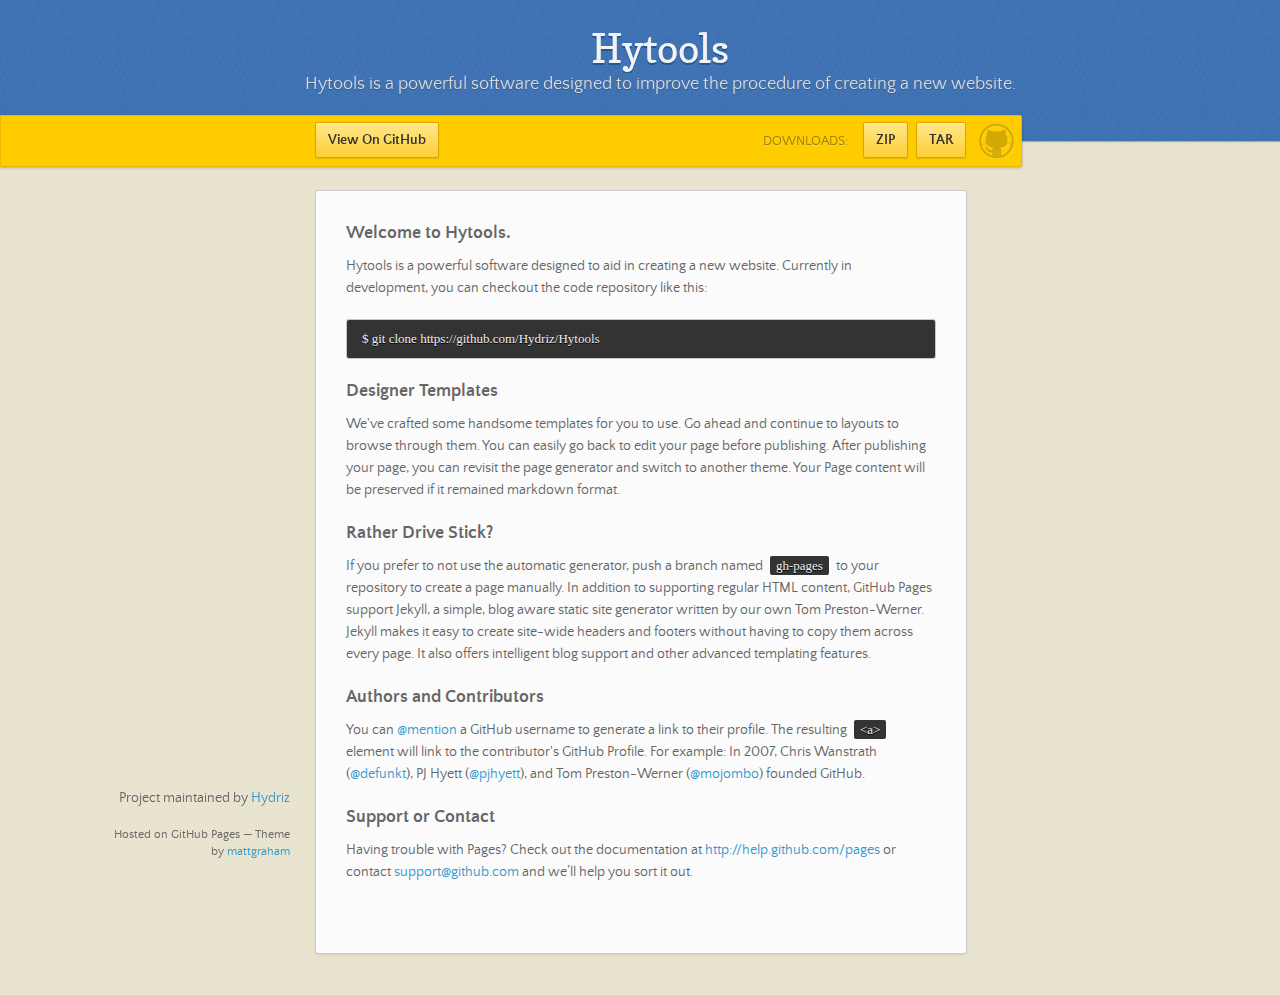
<file: index.html>
<!doctype html>
<html>
  <head>
    <meta charset="utf-8">
    <meta http-equiv="X-UA-Compatible" content="chrome=1">
    <title>Hytools by Hydriz</title>
    <link rel="stylesheet" href="stylesheets/styles.css">
    <link rel="stylesheet" href="stylesheets/pygment_trac.css">
    <script src="https://ajax.googleapis.com/ajax/libs/jquery/1.7.1/jquery.min.js"></script>
    <script src="javascripts/main.js"></script>
    <!--[if lt IE 9]>
      <script src="//html5shiv.googlecode.com/svn/trunk/html5.js"></script>
    <![endif]-->
    <meta name="viewport" content="width=device-width, initial-scale=1, user-scalable=no">

  </head>
  <body>

      <header>
        <h1>Hytools</h1>
        <p>Hytools is a powerful software designed to improve the procedure of creating a new website.</p>
      </header>

      <div id="banner">
        <span id="logo"></span>

        <a href="https://github.com/Hydriz/Hytools" class="button fork"><strong>View On GitHub</strong></a>
        <div class="downloads">
          <span>Downloads:</span>
          <ul>
            <li><a href="https://github.com/Hydriz/Hytools/zipball/master" class="button">ZIP</a></li>
            <li><a href="https://github.com/Hydriz/Hytools/tarball/master" class="button">TAR</a></li>
          </ul>
        </div>
      </div><!-- end banner -->

    <div class="wrapper">
      <nav>
        <ul></ul>
      </nav>
      <section>
        <h3>Welcome to Hytools.</h3>

<p>Hytools is a powerful software designed to aid in creating a new website. Currently in development, you can checkout the code repository like this:</p>

<pre><code>$ git clone https://github.com/Hydriz/Hytools
</code></pre>

<h3>Designer Templates</h3>

<p>We've crafted some handsome templates for you to use. Go ahead and continue to layouts to browse through them. You can easily go back to edit your page before publishing. After publishing your page, you can revisit the page generator and switch to another theme. Your Page content will be preserved if it remained markdown format.</p>

<h3>Rather Drive Stick?</h3>

<p>If you prefer to not use the automatic generator, push a branch named <code>gh-pages</code> to your repository to create a page manually. In addition to supporting regular HTML content, GitHub Pages support Jekyll, a simple, blog aware static site generator written by our own Tom Preston-Werner. Jekyll makes it easy to create site-wide headers and footers without having to copy them across every page. It also offers intelligent blog support and other advanced templating features.</p>

<h3>Authors and Contributors</h3>

<p>You can <a href="https://github.com/blog/821" class="user-mention">@mention</a> a GitHub username to generate a link to their profile. The resulting <code>&lt;a&gt;</code> element will link to the contributor's GitHub Profile. For example: In 2007, Chris Wanstrath (<a href="https://github.com/defunkt" class="user-mention">@defunkt</a>), PJ Hyett (<a href="https://github.com/pjhyett" class="user-mention">@pjhyett</a>), and Tom Preston-Werner (<a href="https://github.com/mojombo" class="user-mention">@mojombo</a>) founded GitHub.</p>

<h3>Support or Contact</h3>

<p>Having trouble with Pages? Check out the documentation at <a href="http://help.github.com/pages">http://help.github.com/pages</a> or contact <a href="mailto:support@github.com">support@github.com</a> and we’ll help you sort it out.</p>
      </section>
      <footer>
        <p>Project maintained by <a href="https://github.com/Hydriz">Hydriz</a></p>
        <p><small>Hosted on GitHub Pages &mdash; Theme by <a href="http://twitter.com/#!/michigangraham">mattgraham</a></small></p>
      </footer>
    </div>
    <!--[if !IE]><script>fixScale(document);</script><!--<![endif]-->
    
  </body>
</html>
</file>
<file: stylesheets/styles.css>
/*
Leap Day for Github Pages
by Matt Graham
*/
@font-face {
  font-family: 'Quattrocento Sans';
  src: url("../fonts/quattrocentosans-bold-webfont.eot");
  src: url("../fonts/quattrocentosans-bold-webfont.eot?#iefix") format("embedded-opentype"), url("../fonts/quattrocentosans-bold-webfont.woff") format("woff"), url("../fonts/quattrocentosans-bold-webfont.ttf") format("truetype"), url("../fonts/quattrocentosans-bold-webfont.svg#QuattrocentoSansBold") format("svg");
  font-weight: bold;
  font-style: normal;
}

@font-face {
  font-family: 'Quattrocento Sans';
  src: url("../fonts/quattrocentosans-bolditalic-webfont.eot");
  src: url("../fonts/quattrocentosans-bolditalic-webfont.eot?#iefix") format("embedded-opentype"), url("../fonts/quattrocentosans-bolditalic-webfont.woff") format("woff"), url("../fonts/quattrocentosans-bolditalic-webfont.ttf") format("truetype"), url("../fonts/quattrocentosans-bolditalic-webfont.svg#QuattrocentoSansBoldItalic") format("svg");
  font-weight: bold;
  font-style: italic;
}

@font-face {
  font-family: 'Quattrocento Sans';
  src: url("../fonts/quattrocentosans-italic-webfont.eot");
  src: url("../fonts/quattrocentosans-italic-webfont.eot?#iefix") format("embedded-opentype"), url("../fonts/quattrocentosans-italic-webfont.woff") format("woff"), url("../fonts/quattrocentosans-italic-webfont.ttf") format("truetype"), url("../fonts/quattrocentosans-italic-webfont.svg#QuattrocentoSansItalic") format("svg");
  font-weight: normal;
  font-style: italic;
}

@font-face {
  font-family: 'Quattrocento Sans';
  src: url("../fonts/quattrocentosans-regular-webfont.eot");
  src: url("../fonts/quattrocentosans-regular-webfont.eot?#iefix") format("embedded-opentype"), url("../fonts/quattrocentosans-regular-webfont.woff") format("woff"), url("../fonts/quattrocentosans-regular-webfont.ttf") format("truetype"), url("../fonts/quattrocentosans-regular-webfont.svg#QuattrocentoSansRegular") format("svg");
  font-weight: normal;
  font-style: normal;
}

@font-face {
  font-family: 'Copse';
  src: url("../fonts/copse-regular-webfont.eot");
  src: url("../fonts/copse-regular-webfont.eot?#iefix") format("embedded-opentype"), url("../fonts/copse-regular-webfont.woff") format("woff"), url("../fonts/copse-regular-webfont.ttf") format("truetype"), url("../fonts/copse-regular-webfont.svg#CopseRegular") format("svg");
  font-weight: normal;
  font-style: normal;
}

/* normalize.css 2012-02-07T12:37 UTC - http://github.com/necolas/normalize.css */
/* =============================================================================
   HTML5 display definitions
   ========================================================================== */
/*
 * Corrects block display not defined in IE6/7/8/9 & FF3
 */
article,
aside,
details,
figcaption,
figure,
footer,
header,
hgroup,
nav,
section,
summary {
  display: block;
}

/*
 * Corrects inline-block display not defined in IE6/7/8/9 & FF3
 */
audio,
canvas,
video {
  display: inline-block;
  *display: inline;
  *zoom: 1;
}

/*
 * Prevents modern browsers from displaying 'audio' without controls
 */
audio:not([controls]) {
  display: none;
}

/*
 * Addresses styling for 'hidden' attribute not present in IE7/8/9, FF3, S4
 * Known issue: no IE6 support
 */
[hidden] {
  display: none;
}

/* =============================================================================
   Base
   ========================================================================== */
/*
 * 1. Corrects text resizing oddly in IE6/7 when body font-size is set using em units
 *    http://clagnut.com/blog/348/#c790
 * 2. Prevents iOS text size adjust after orientation change, without disabling user zoom
 *    www.456bereastreet.com/archive/201012/controlling_text_size_in_safari_for_ios_without_disabling_user_zoom/
 */
html {
  font-size: 100%;
  /* 1 */
  -webkit-text-size-adjust: 100%;
  /* 2 */
  -ms-text-size-adjust: 100%;
  /* 2 */
}

/*
 * Addresses font-family inconsistency between 'textarea' and other form elements.
 */
html,
button,
input,
select,
textarea {
  font-family: sans-serif;
}

/*
 * Addresses margins handled incorrectly in IE6/7
 */
body {
  margin: 0;
}

/* =============================================================================
   Links
   ========================================================================== */
/*
 * Addresses outline displayed oddly in Chrome
 */
a:focus {
  outline: thin dotted;
}

/*
 * Improves readability when focused and also mouse hovered in all browsers
 * people.opera.com/patrickl/experiments/keyboard/test
 */
a:hover,
a:active {
  outline: 0;
}

/* =============================================================================
   Typography
   ========================================================================== */
/*
 * Addresses font sizes and margins set differently in IE6/7
 * Addresses font sizes within 'section' and 'article' in FF4+, Chrome, S5
 */
h1 {
  font-size: 2em;
  margin: 0.67em 0;
}

h2 {
  font-size: 1.5em;
  margin: 0.83em 0;
}

h3 {
  font-size: 1.17em;
  margin: 1em 0;
}

h4 {
  font-size: 1em;
  margin: 1.33em 0;
}

h5 {
  font-size: 0.83em;
  margin: 1.67em 0;
}

h6 {
  font-size: 0.75em;
  margin: 2.33em 0;
}

/*
 * Addresses styling not present in IE7/8/9, S5, Chrome
 */
abbr[title] {
  border-bottom: 1px dotted;
}

/*
 * Addresses style set to 'bolder' in FF3+, S4/5, Chrome
*/
b,
strong {
  font-weight: bold;
}

blockquote {
  margin: 1em 40px;
}

/*
 * Addresses styling not present in S5, Chrome
 */
dfn {
  font-style: italic;
}

/*
 * Addresses styling not present in IE6/7/8/9
 */
mark {
  background: #ff0;
  color: #000;
}

/*
 * Addresses margins set differently in IE6/7
 */
p,
pre {
  margin: 1em 0;
}

/*
 * Corrects font family set oddly in IE6, S4/5, Chrome
 * en.wikipedia.org/wiki/User:Davidgothberg/Test59
 */
pre,
code,
kbd,
samp {
  font-family: monospace, serif;
  _font-family: 'courier new', monospace;
  font-size: 1em;
}

/*
 * 1. Addresses CSS quotes not supported in IE6/7
 * 2. Addresses quote property not supported in S4
 */
/* 1 */
q {
  quotes: none;
}

/* 2 */
q:before,
q:after {
  content: '';
  content: none;
}

small {
  font-size: 75%;
}

/*
 * Prevents sub and sup affecting line-height in all browsers
 * gist.github.com/413930
 */
sub,
sup {
  font-size: 75%;
  line-height: 0;
  position: relative;
  vertical-align: baseline;
}

sup {
  top: -0.5em;
}

sub {
  bottom: -0.25em;
}

/* =============================================================================
   Lists
   ========================================================================== */
/*
 * Addresses margins set differently in IE6/7
 */
dl,
menu,
ol,
ul {
  margin: 1em 0;
}

dd {
  margin: 0 0 0 40px;
}

/*
 * Addresses paddings set differently in IE6/7
 */
menu,
ol,
ul {
  padding: 0 0 0 40px;
}

/*
 * Corrects list images handled incorrectly in IE7
 */
nav ul,
nav ol {
  list-style: none;
  list-style-image: none;
}

/* =============================================================================
   Embedded content
   ========================================================================== */
/*
 * 1. Removes border when inside 'a' element in IE6/7/8/9, FF3
 * 2. Improves image quality when scaled in IE7
 *    code.flickr.com/blog/2008/11/12/on-ui-quality-the-little-things-client-side-image-resizing/
 */
img {
  border: 0;
  /* 1 */
  -ms-interpolation-mode: bicubic;
  /* 2 */
}

/*
 * Corrects overflow displayed oddly in IE9
 */
svg:not(:root) {
  overflow: hidden;
}

/* =============================================================================
   Figures
   ========================================================================== */
/*
 * Addresses margin not present in IE6/7/8/9, S5, O11
 */
figure {
  margin: 0;
}

/* =============================================================================
   Forms
   ========================================================================== */
/*
 * Corrects margin displayed oddly in IE6/7
 */
form {
  margin: 0;
}

/*
 * Define consistent border, margin, and padding
 */
fieldset {
  border: 1px solid #c0c0c0;
  margin: 0 2px;
  padding: 0.35em 0.625em 0.75em;
}

/*
 * 1. Corrects color not being inherited in IE6/7/8/9
 * 2. Corrects text not wrapping in FF3 
 * 3. Corrects alignment displayed oddly in IE6/7
 */
legend {
  border: 0;
  /* 1 */
  padding: 0;
  white-space: normal;
  /* 2 */
  *margin-left: -7px;
  /* 3 */
}

/*
 * 1. Corrects font size not being inherited in all browsers
 * 2. Addresses margins set differently in IE6/7, FF3+, S5, Chrome
 * 3. Improves appearance and consistency in all browsers
 */
button,
input,
select,
textarea {
  font-size: 100%;
  /* 1 */
  margin: 0;
  /* 2 */
  vertical-align: baseline;
  /* 3 */
  *vertical-align: middle;
  /* 3 */
}

/*
 * Addresses FF3/4 setting line-height on 'input' using !important in the UA stylesheet
 */
button,
input {
  line-height: normal;
  /* 1 */
}

/*
 * 1. Improves usability and consistency of cursor style between image-type 'input' and others
 * 2. Corrects inability to style clickable 'input' types in iOS
 * 3. Removes inner spacing in IE7 without affecting normal text inputs
 *    Known issue: inner spacing remains in IE6
 */
button,
input[type="button"],
input[type="reset"],
input[type="submit"] {
  cursor: pointer;
  /* 1 */
  -webkit-appearance: button;
  /* 2 */
  *overflow: visible;
  /* 3 */
}

/*
 * Re-set default cursor for disabled elements
 */
button[disabled],
input[disabled] {
  cursor: default;
}

/*
 * 1. Addresses box sizing set to content-box in IE8/9
 * 2. Removes excess padding in IE8/9
 * 3. Removes excess padding in IE7
      Known issue: excess padding remains in IE6
 */
input[type="checkbox"],
input[type="radio"] {
  box-sizing: border-box;
  /* 1 */
  padding: 0;
  /* 2 */
  *height: 13px;
  /* 3 */
  *width: 13px;
  /* 3 */
}

/*
 * 1. Addresses appearance set to searchfield in S5, Chrome
 * 2. Addresses box-sizing set to border-box in S5, Chrome (include -moz to future-proof)
 */
input[type="search"] {
  -webkit-appearance: textfield;
  /* 1 */
  -moz-box-sizing: content-box;
  -webkit-box-sizing: content-box;
  /* 2 */
  box-sizing: content-box;
}

/*
 * Removes inner padding and search cancel button in S5, Chrome on OS X
 */
input[type="search"]::-webkit-search-decoration,
input[type="search"]::-webkit-search-cancel-button {
  -webkit-appearance: none;
}

/*
 * Removes inner padding and border in FF3+
 * www.sitepen.com/blog/2008/05/14/the-devils-in-the-details-fixing-dojos-toolbar-buttons/
 */
button::-moz-focus-inner,
input::-moz-focus-inner {
  border: 0;
  padding: 0;
}

/*
 * 1. Removes default vertical scrollbar in IE6/7/8/9
 * 2. Improves readability and alignment in all browsers
 */
textarea {
  overflow: auto;
  /* 1 */
  vertical-align: top;
  /* 2 */
}

/* =============================================================================
   Tables
   ========================================================================== */
/*
 * Remove most spacing between table cells
 */
table {
  border-collapse: collapse;
  border-spacing: 0;
}

body {
  font: 14px/22px "Quattrocento Sans", "Helvetica Neue", Helvetica, Arial, sans-serif;
  color: #666;
  font-weight: 300;
  margin: 0px;
  padding: 0px 0 20px 0px;
  background: url(../images/body-background.png) #eae6d1;
}

h1, h2, h3, h4, h5, h6 {
  color: #333;
  margin: 0 0 10px;
}

p, ul, ol, table, pre, dl {
  margin: 0 0 20px;
}

h1, h2, h3 {
  line-height: 1.1;
}

h1 {
  font-size: 28px;
}

h2 {
  font-size: 24px;
  color: #393939;
}

h3, h4, h5, h6 {
  color: #666666;
}

h3 {
  font-size: 18px;
  line-height: 24px;
}

a {
  color: #3399cc;
  font-weight: 400;
  text-decoration: none;
}

a small {
  font-size: 11px;
  color: #666;
  margin-top: -0.6em;
  display: block;
}

ul {
  list-style-image: url("../images/bullet.png");
}

strong {
  font-weight: bold;
  color: #333;
}

.wrapper {
  width: 650px;
  margin: 0 auto;
  position: relative;
}

section img {
  max-width: 100%;
}

blockquote {
  border-left: 1px solid #ffcc00;
  margin: 0;
  padding: 0 0 0 20px;
  font-style: italic;
}

code {
  font-family: "Lucida Sans", Monaco, Bitstream Vera Sans Mono, Lucida Console, Terminal;
  font-size: 13px;
  color: #efefef;
  text-shadow: 0px 1px 0px #000;
  margin: 0 4px;
  padding: 2px 6px;
  background: #333;
  -moz-border-radius: 2px;
  -webkit-border-radius: 2px;
  -o-border-radius: 2px;
  -ms-border-radius: 2px;
  -khtml-border-radius: 2px;
  border-radius: 2px;
}

pre {
  padding: 8px 15px;
  background: #333333;
  -moz-border-radius: 3px;
  -webkit-border-radius: 3px;
  -o-border-radius: 3px;
  -ms-border-radius: 3px;
  -khtml-border-radius: 3px;
  border-radius: 3px;
  border: 1px solid #c7c7c7;
  overflow: auto;
  overflow-y: hidden;
}
pre code {
  margin: 0px;
  padding: 0px;
}

table {
  width: 100%;
  border-collapse: collapse;
}

th {
  text-align: left;
  padding: 5px 10px;
  border-bottom: 1px solid #e5e5e5;
  color: #444;
}

td {
  text-align: left;
  padding: 5px 10px;
  border-bottom: 1px solid #e5e5e5;
  border-right: 1px solid #ffcc00;
}
td:first-child {
  border-left: 1px solid #ffcc00;
}

hr {
  border: 0;
  outline: none;
  height: 11px;
  background: transparent url("../images/hr.gif") center center repeat-x;
  margin: 0 0 20px;
}

dt {
  color: #444;
  font-weight: 700;
}

header {
  padding: 25px 20px 40px 20px;
  margin: 0;
  position: fixed;
  top: 0;
  left: 0;
  right: 0;
  width: 100%;
  text-align: center;
  background: url(../images/background.png) #4276b6;
  -moz-box-shadow: 1px 0px 2px rgba(0, 0, 0, 0.75);
  -webkit-box-shadow: 1px 0px 2px rgba(0, 0, 0, 0.75);
  -o-box-shadow: 1px 0px 2px rgba(0, 0, 0, 0.75);
  box-shadow: 1px 0px 2px rgba(0, 0, 0, 0.75);
  z-index: 99;
  -webkit-font-smoothing: antialiased;
  min-height: 76px;
}
header h1 {
  font: 40px/48px "Copse", "Helvetica Neue", Helvetica, Arial, sans-serif;
  color: #f3f3f3;
  text-shadow: 0px 2px 0px #235796;
  margin: 0px;
  white-space: nowrap;
  overflow: hidden;
  text-overflow: ellipsis;
  -o-text-overflow: ellipsis;
  -ms-text-overflow: ellipsis;
}
header p {
  color: #d8d8d8;
  text-shadow: rgba(0, 0, 0, 0.2) 0 1px 0;
  font-size: 18px;
  margin: 0px;
}

#banner {
  z-index: 100;
  left: 0;
  right: 50%;
  height: 50px;
  margin-right: -382px;
  position: fixed;
  top: 115px;
  background: #ffcc00;
  border: 1px solid #f0b500;
  -moz-box-shadow: 0px 1px 3px rgba(0, 0, 0, 0.25);
  -webkit-box-shadow: 0px 1px 3px rgba(0, 0, 0, 0.25);
  -o-box-shadow: 0px 1px 3px rgba(0, 0, 0, 0.25);
  box-shadow: 0px 1px 3px rgba(0, 0, 0, 0.25);
  -moz-border-radius: 0px 2px 2px 0px;
  -webkit-border-radius: 0px 2px 2px 0px;
  -o-border-radius: 0px 2px 2px 0px;
  -ms-border-radius: 0px 2px 2px 0px;
  -khtml-border-radius: 0px 2px 2px 0px;
  border-radius: 0px 2px 2px 0px;
  padding-right: 10px;
}
#banner .button {
  border: 1px solid #dba500;
  background: -webkit-gradient(linear, 50% 0%, 50% 100%, color-stop(0%, #ffe788), color-stop(100%, #ffce38));
  background: -webkit-linear-gradient(#ffe788, #ffce38);
  background: -moz-linear-gradient(#ffe788, #ffce38);
  background: -o-linear-gradient(#ffe788, #ffce38);
  background: -ms-linear-gradient(#ffe788, #ffce38);
  background: linear-gradient(#ffe788, #ffce38);
  -moz-border-radius: 2px;
  -webkit-border-radius: 2px;
  -o-border-radius: 2px;
  -ms-border-radius: 2px;
  -khtml-border-radius: 2px;
  border-radius: 2px;
  -moz-box-shadow: inset 0px 1px 0px rgba(255, 255, 255, 0.4), 0px 1px 1px rgba(0, 0, 0, 0.1);
  -webkit-box-shadow: inset 0px 1px 0px rgba(255, 255, 255, 0.4), 0px 1px 1px rgba(0, 0, 0, 0.1);
  -o-box-shadow: inset 0px 1px 0px rgba(255, 255, 255, 0.4), 0px 1px 1px rgba(0, 0, 0, 0.1);
  box-shadow: inset 0px 1px 0px rgba(255, 255, 255, 0.4), 0px 1px 1px rgba(0, 0, 0, 0.1);
  background-color: #FFE788;
  margin-left: 5px;
  padding: 10px 12px;
  margin-top: 6px;
  line-height: 14px;
  font-size: 14px;
  color: #333;
  font-weight: bold;
  display: inline-block;
  text-align: center;
}
#banner .button:hover {
  background: -webkit-gradient(linear, 50% 0%, 50% 100%, color-stop(0%, #ffe788), color-stop(100%, #ffe788));
  background: -webkit-linear-gradient(#ffe788, #ffe788);
  background: -moz-linear-gradient(#ffe788, #ffe788);
  background: -o-linear-gradient(#ffe788, #ffe788);
  background: -ms-linear-gradient(#ffe788, #ffe788);
  background: linear-gradient(#ffe788, #ffe788);
  background-color: #ffeca0;
}
#banner .fork {
  position: fixed;
  left: 50%;
  margin-left: -325px;
  padding: 10px 12px;
  margin-top: 6px;
  line-height: 14px;
  font-size: 14px;
  background-color: #FFE788;
}
#banner .downloads {
  float: right;
  margin: 0 45px 0 0;
}
#banner .downloads span {
  float: left;
  line-height: 52px;
  font-size: 90%;
  color: #9d7f0d;
  text-transform: uppercase;
  text-shadow: rgba(255, 255, 255, 0.2) 0 1px 0;
}
#banner ul {
  list-style: none;
  height: 40px;
  padding: 0;
  float: left;
  margin-left: 10px;
}
#banner ul li {
  display: inline;
}
#banner ul li a.button {
  background-color: #FFE788;
}
#banner #logo {
  position: absolute;
  height: 36px;
  width: 36px;
  right: 7px;
  top: 7px;
  display: block;
  background: url(../images/octocat-logo.png);
}

section {
  width: 590px;
  padding: 30px 30px 50px 30px;
  margin: 20px 0;
  margin-top: 190px;
  position: relative;
  background: #fbfbfb;
  -moz-border-radius: 3px;
  -webkit-border-radius: 3px;
  -o-border-radius: 3px;
  -ms-border-radius: 3px;
  -khtml-border-radius: 3px;
  border-radius: 3px;
  border: 1px solid #cbcbcb;
  -moz-box-shadow: 0px 1px 2px rgba(0, 0, 0, 0.09), inset 0px 0px 2px 2px rgba(255, 255, 255, 0.5), inset 0 0 5px 5px rgba(255, 255, 255, 0.4);
  -webkit-box-shadow: 0px 1px 2px rgba(0, 0, 0, 0.09), inset 0px 0px 2px 2px rgba(255, 255, 255, 0.5), inset 0 0 5px 5px rgba(255, 255, 255, 0.4);
  -o-box-shadow: 0px 1px 2px rgba(0, 0, 0, 0.09), inset 0px 0px 2px 2px rgba(255, 255, 255, 0.5), inset 0 0 5px 5px rgba(255, 255, 255, 0.4);
  box-shadow: 0px 1px 2px rgba(0, 0, 0, 0.09), inset 0px 0px 2px 2px rgba(255, 255, 255, 0.5), inset 0 0 5px 5px rgba(255, 255, 255, 0.4);
}

small {
  font-size: 12px;
}

nav {
  width: 230px;
  position: fixed;
  top: 220px;
  left: 50%;
  margin-left: -580px;
  text-align: right;
}
nav ul {
  list-style: none;
  list-style-image: none;
  font-size: 14px;
  line-height: 24px;
}
nav ul li {
  padding: 5px 0px;
  line-height: 16px;
}
nav ul li.tag-h1 {
  font-size: 1.2em;
}
nav ul li.tag-h1 a {
  font-weight: bold;
  color: #333;
}
nav ul li.tag-h2 + .tag-h1 {
  margin-top: 10px;
}
nav ul a {
  color: #666;
}
nav ul a:hover {
  color: #999;
}

footer {
  width: 180px;
  position: fixed;
  left: 50%;
  margin-left: -530px;
  bottom: 20px;
  text-align: right;
  line-height: 16px;
}

@media print, screen and (max-width: 1060px) {
  div.wrapper {
    width: auto;
    margin: 0;
  }

  nav {
    display: none;
  }

  header, section, footer {
    float: none;
  }
  header h1, section h1, footer h1 {
    white-space: nowrap;
    overflow: hidden;
    text-overflow: ellipsis;
    -o-text-overflow: ellipsis;
    -ms-text-overflow: ellipsis;
  }

  #banner {
    width: 100%;
  }
  #banner .downloads {
    margin-right: 60px;
  }
  #banner #logo {
    margin-right: 15px;
  }

  section {
    border: 1px solid #e5e5e5;
    border-width: 1px 0;
    padding: 20px auto;
    margin: 190px auto 20px;
    max-width: 600px;
  }

  footer {
    text-align: center;
    margin: 20px auto;
    position: relative;
    left: auto;
    bottom: auto;
    width: auto;
  }
}
@media print, screen and (max-width: 720px) {
  body {
    word-wrap: break-word;
  }

  header {
    padding: 20px 20px;
    margin: 0;
  }
  header h1 {
    font-size: 32px;
    white-space: nowrap;
    overflow: hidden;
    text-overflow: ellipsis;
    -o-text-overflow: ellipsis;
    -ms-text-overflow: ellipsis;
  }
  header p {
    display: none;
  }

  #banner {
    top: 80px;
  }
  #banner .fork {
    float: left;
    display: inline-block;
    margin-left: 0px;
    position: fixed;
    left: 20px;
  }

  section {
    margin-top: 130px;
    margin-bottom: 0px;
    width: auto;
  }

  header ul, header p.view {
    position: static;
  }
}
@media print, screen and (max-width: 480px) {
  header {
    position: relative;
    padding: 5px 0px;
    min-height: 0px;
  }
  header h1 {
    font-size: 24px;
    white-space: nowrap;
    overflow: hidden;
    text-overflow: ellipsis;
    -o-text-overflow: ellipsis;
    -ms-text-overflow: ellipsis;
  }

  section {
    margin-top: 5px;
  }

  #banner {
    display: none;
  }

  header ul {
    display: none;
  }
}
@media print {
  body {
    padding: 0.4in;
    font-size: 12pt;
    color: #444;
  }
}
@media print, screen and (max-height: 680px) {
  footer {
    text-align: center;
    margin: 20px auto;
    position: relative;
    left: auto;
    bottom: auto;
    width: auto;
  }
}
@media print, screen and (max-height: 480px) {
  nav {
    display: none;
  }

  footer {
    text-align: center;
    margin: 20px auto;
    position: relative;
    left: auto;
    bottom: auto;
    width: auto;
  }
}
</file>
<file: stylesheets/pygment_trac.css>
.highlight .hll { background-color: #404040 }
.highlight  { color: #d0d0d0 }
.highlight .c { color: #999999; font-style: italic } /* Comment */
.highlight .err { color: #a61717; background-color: #e3d2d2 } /* Error */
.highlight .g { color: #d0d0d0 } /* Generic */
.highlight .k { color: #6ab825; font-weight: normal } /* Keyword */
.highlight .l { color: #d0d0d0 } /* Literal */
.highlight .n { color: #d0d0d0 } /* Name */
.highlight .o { color: #d0d0d0 } /* Operator */
.highlight .x { color: #d0d0d0 } /* Other */
.highlight .p { color: #d0d0d0 } /* Punctuation */
.highlight .cm { color: #999999; font-style: italic } /* Comment.Multiline */
.highlight .cp { color: #cd2828; font-weight: normal } /* Comment.Preproc */
.highlight .c1 { color: #999999; font-style: italic } /* Comment.Single */
.highlight .cs { color: #e50808; font-weight: normal; background-color: #520000 } /* Comment.Special */
.highlight .gd { color: #d22323 } /* Generic.Deleted */
.highlight .ge { color: #d0d0d0; font-style: italic } /* Generic.Emph */
.highlight .gr { color: #d22323 } /* Generic.Error */
.highlight .gh { color: #ffffff; font-weight: normal } /* Generic.Heading */
.highlight .gi { color: #589819 } /* Generic.Inserted */
.highlight .go { color: #cccccc } /* Generic.Output */
.highlight .gp { color: #aaaaaa } /* Generic.Prompt */
.highlight .gs { color: #d0d0d0; font-weight: normal } /* Generic.Strong */
.highlight .gu { color: #ffffff; text-decoration: underline } /* Generic.Subheading */
.highlight .gt { color: #d22323 } /* Generic.Traceback */
.highlight .kc { color: #6ab825; font-weight: normal } /* Keyword.Constant */
.highlight .kd { color: #6ab825; font-weight: normal } /* Keyword.Declaration */
.highlight .kn { color: #6ab825; font-weight: normal } /* Keyword.Namespace */
.highlight .kp { color: #6ab825 } /* Keyword.Pseudo */
.highlight .kr { color: #6ab825; font-weight: normal } /* Keyword.Reserved */
.highlight .kt { color: #6ab825; font-weight: normal } /* Keyword.Type */
.highlight .ld { color: #d0d0d0 } /* Literal.Date */
.highlight .m { color: #3677a9 } /* Literal.Number */
.highlight .s { color: #ff8 } /* Literal.String */
.highlight .na { color: #bbbbbb } /* Name.Attribute */
.highlight .nb { color: #24909d } /* Name.Builtin */
.highlight .nc { color: #447fcf; text-decoration: underline } /* Name.Class */
.highlight .no { color: #40ffff } /* Name.Constant */
.highlight .nd { color: #ffa500 } /* Name.Decorator */
.highlight .ni { color: #d0d0d0 } /* Name.Entity */
.highlight .ne { color: #bbbbbb } /* Name.Exception */
.highlight .nf { color: #447fcf } /* Name.Function */
.highlight .nl { color: #d0d0d0 } /* Name.Label */
.highlight .nn { color: #447fcf; text-decoration: underline } /* Name.Namespace */
.highlight .nx { color: #d0d0d0 } /* Name.Other */
.highlight .py { color: #d0d0d0 } /* Name.Property */
.highlight .nt { color: #6ab825;} /* Name.Tag */
.highlight .nv { color: #40ffff } /* Name.Variable */
.highlight .ow { color: #6ab825; font-weight: normal } /* Operator.Word */
.highlight .w { color: #666666 } /* Text.Whitespace */
.highlight .mf { color: #3677a9 } /* Literal.Number.Float */
.highlight .mh { color: #3677a9 } /* Literal.Number.Hex */
.highlight .mi { color: #3677a9 } /* Literal.Number.Integer */
.highlight .mo { color: #3677a9 } /* Literal.Number.Oct */
.highlight .sb { color: #ff8 } /* Literal.String.Backtick */
.highlight .sc { color: #ff8 } /* Literal.String.Char */
.highlight .sd { color: #ff8 } /* Literal.String.Doc */
.highlight .s2 { color: #ff8 } /* Literal.String.Double */
.highlight .se { color: #ff8 } /* Literal.String.Escape */
.highlight .sh { color: #ff8 } /* Literal.String.Heredoc */
.highlight .si { color: #ff8 } /* Literal.String.Interpol */
.highlight .sx { color: #ffa500 } /* Literal.String.Other */
.highlight .sr { color: #ff8 } /* Literal.String.Regex */
.highlight .s1 { color: #ff8 } /* Literal.String.Single */
.highlight .ss { color: #ff8 } /* Literal.String.Symbol */
.highlight .bp { color: #24909d } /* Name.Builtin.Pseudo */
.highlight .vc { color: #40ffff } /* Name.Variable.Class */
.highlight .vg { color: #40ffff } /* Name.Variable.Global */
.highlight .vi { color: #40ffff } /* Name.Variable.Instance */
.highlight .il { color: #3677a9 } /* Literal.Number.Integer.Long */
</file>
